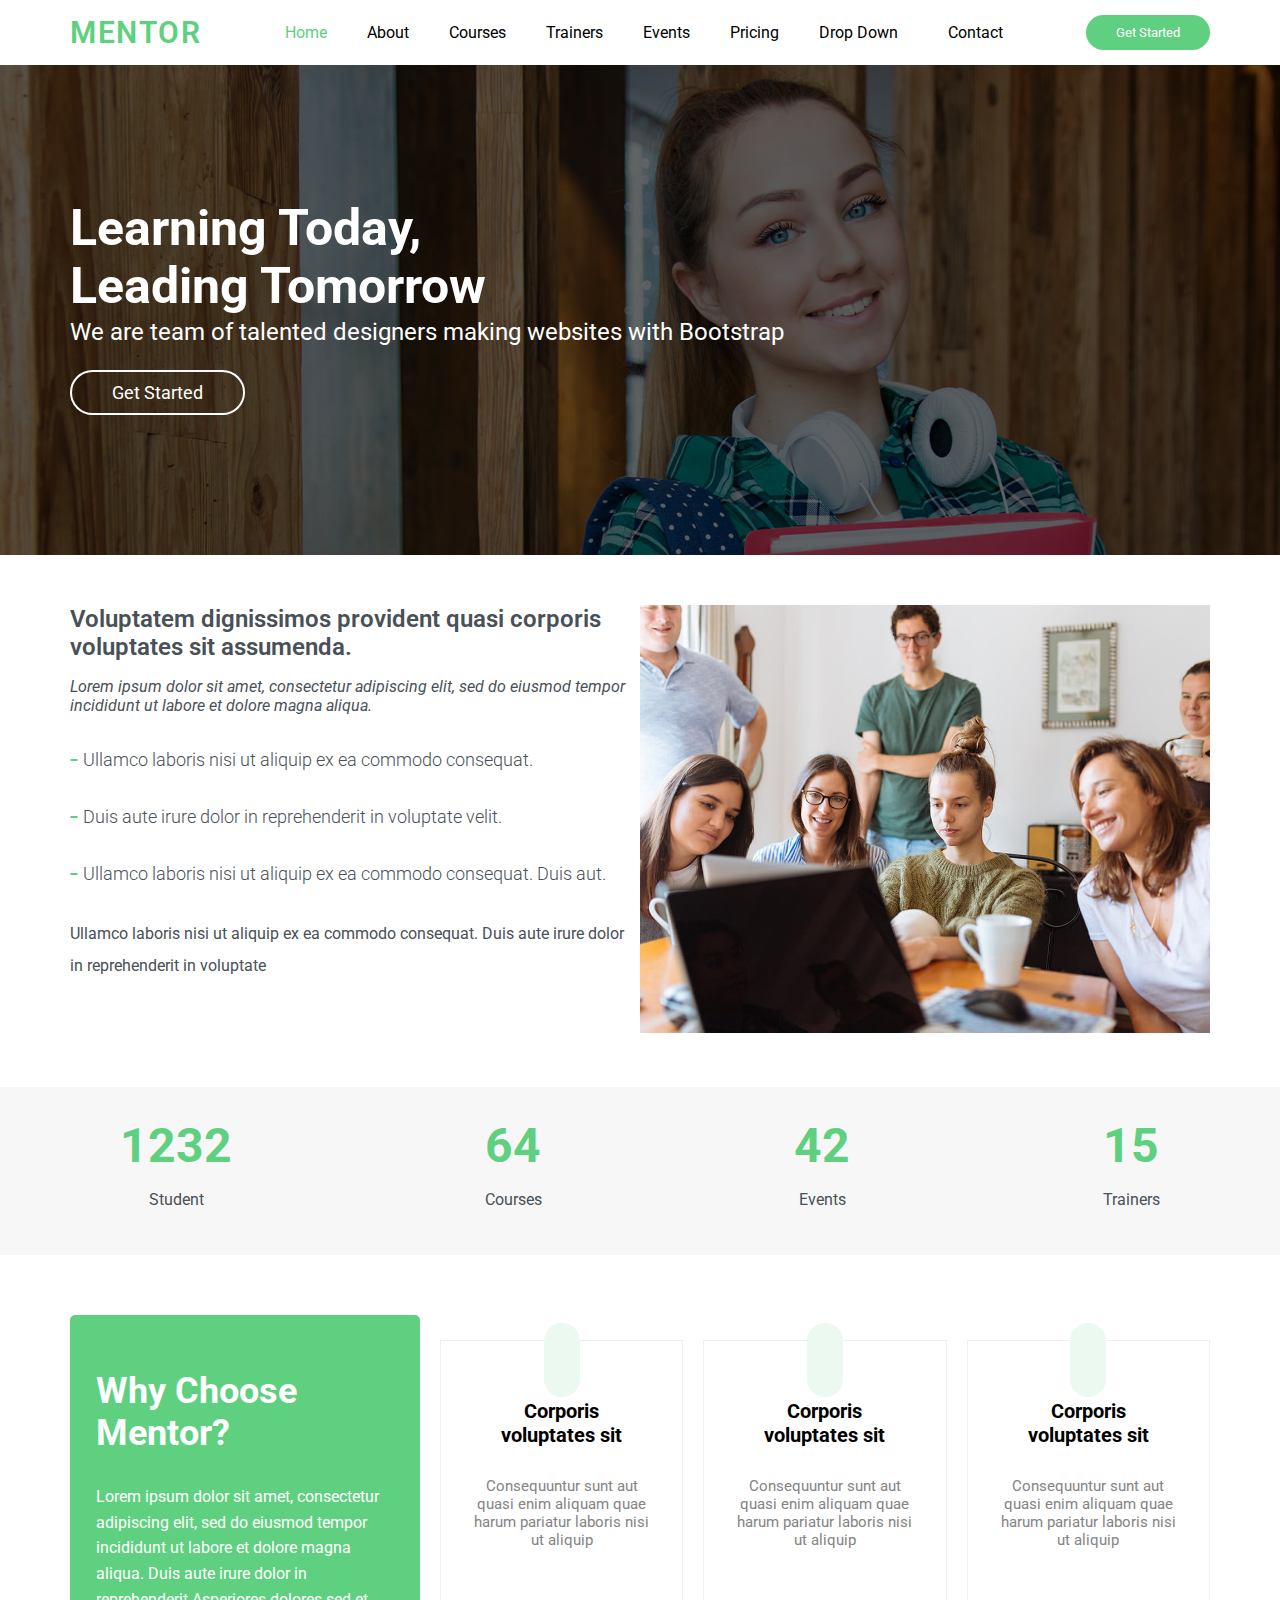
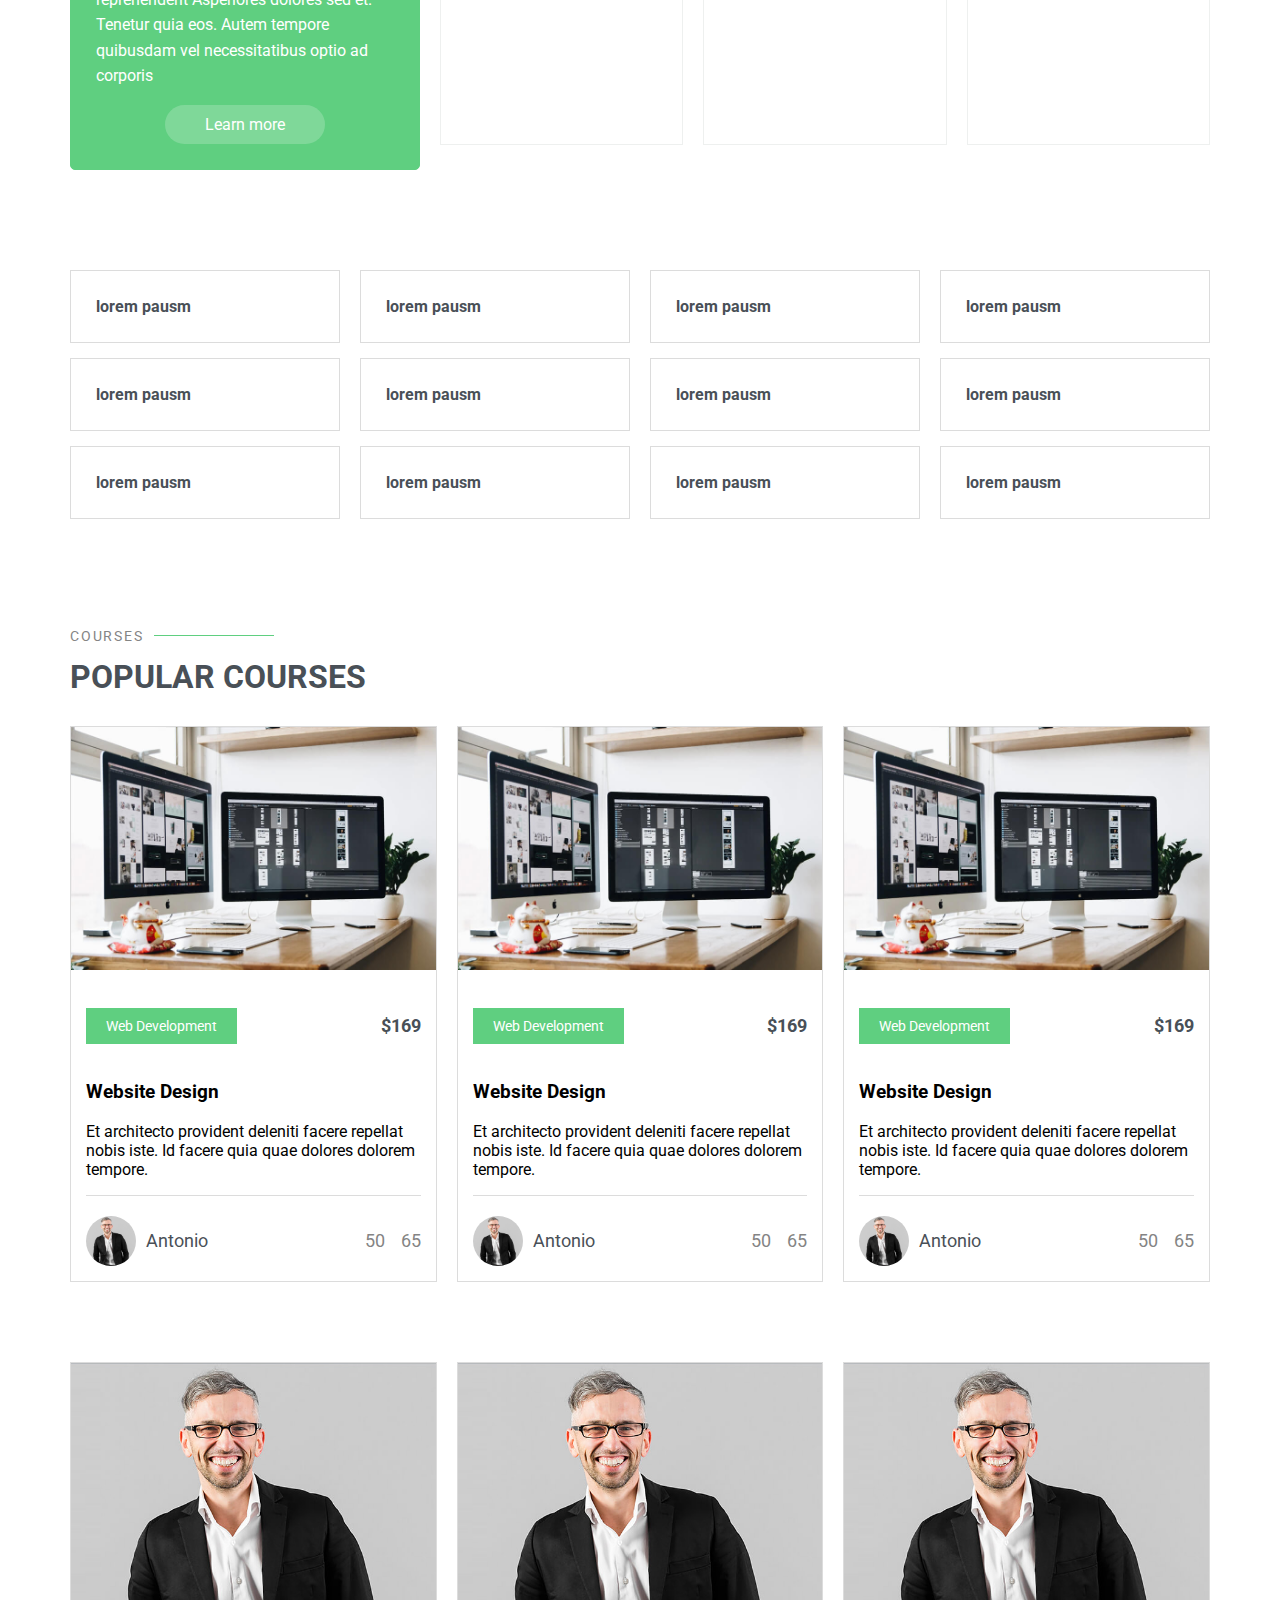
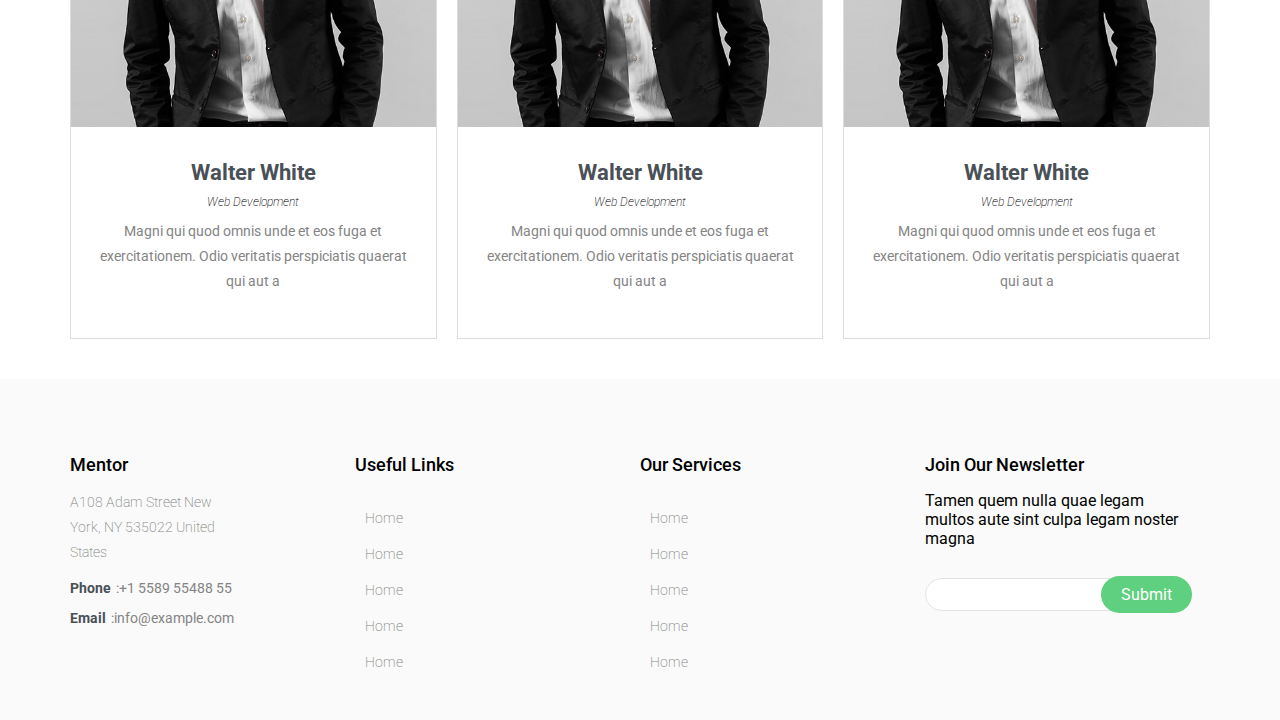
<file: index.html>
<!DOCTYPE html>
<html lang="en">
  <head>
    <link rel="preconnect" href="https://fonts.googleapis.com" />
    <link rel="preconnect" href="https://fonts.gstatic.com" crossorigin />
    <link
      href="https://fonts.googleapis.com/css2?family=Roboto:wght@300;400;500;700;900&family=Rubik:ital,wght@0,300;0,400;0,500;0,600;0,700;1,300;1,400;1,500;1,600;1,700&display=swap"
      rel="stylesheet"
    />
    <link
      rel="stylesheet"
      href="https://cdnjs.cloudflare.com/ajax/libs/font-awesome/6.4.0/css/all.min.css"
      integrity="sha512-iecdLmaskl7CVkqkXNQ/ZH/XLlvWZOJyj7Yy7tcenmpD1ypASozpmT/E0iPtmFIB46ZmdtAc9eNBvH0H/ZpiBw=="
      crossorigin="anonymous"
      referrerpolicy="no-referrer"
    />
    <meta charset="UTF-8" />
    <meta name="viewport" content="width=device-width, initial-scale=1.0" />
    <title>Document</title>
    <link rel="stylesheet" href="style.css" />
  </head>
  <body>
    <header>
      <div class="container">
        <a class="logo-nav" href="#">MENTOR</a>
        <div class="navbar">
          <ul class="list-nav">
            <li><a class="active" href="index.html">home</a></li>
            <li><a href="about.html">about</a></li>
            <li><a href="courses.html">courses</a></li>
            <li><a href="trainers.html">Trainers</a></li>
            <li><a href="events.html">Events</a></li>
            <li><a href="priceing.html">pricing</a></li>
            <li>
              <a href="#">drop down<i class="fa-solid fa-chevron-down"></i> </a>
              <div class="sup-menw">
                <ul>
                  <li><a href="">drop down 1 </a></li>
                  <li><a href="">drop down 2 </a></li>
                  <li><a href="">drop down 3 </a></li>
                  <li><a href="">drop down 4 </a></li>
                  <li><a href="">drop down 5 </a></li>
                </ul>
              </div>
            </li>
            <li><a href="#">contact</a></li>
          </ul>
        </div>

        <button class="nav-btn">Get Started</button>
      </div>
    </header>

    <main>
      <section class="section-header">
        <div class="section-header-overlow">

        </div>
        <!-- <img class="img-sec" src="./hero-bg.jpg" alt=""> -->
        <div class="sec-info">
          <div class="container">
            <h1 class="sec-head">Learning Today, Leading Tomorrow</h1>
            <p class="sec-text">
              We are team of talented designers making websites with Bootstrap
            </p>
            <!-- <button class="sec-btn">Get Started</button> -->
            <button class="sec-btn">get Started</button>
          </div>
        </div>
      </section>
      <section class="part-1">
        <div class="container">
          <div class="part-left">
            <h2>
              Voluptatem dignissimos provident quasi corporis voluptates sit
              assumenda.
            </h2>
            <p class="main-text">
              Lorem ipsum dolor sit amet, consectetur adipiscing elit, sed do
              eiusmod tempor incididunt ut labore et dolore magna aliqua.
            </p>

            <div class="icon-part">
              <span class="base-icon"><i class="fa-solid fa-check"></i></span>
              <p class="text-icon">
                Ullamco laboris nisi ut aliquip ex ea commodo consequat.
              </p>
            </div>
            <div class="icon-part">
              <span class="base-icon"><i class="fa-solid fa-check"></i></span>
              <p class="text-icon">
                Duis aute irure dolor in reprehenderit in voluptate velit.
              </p>
            </div>
            <div class="icon-part">
              <span class="base-icon"><i class="fa-solid fa-check"></i></span>
              <p class="text-icon">
                Ullamco laboris nisi ut aliquip ex ea commodo consequat. Duis
                aut.
              </p>
            </div>

            <p class="last-text">
              Ullamco laboris nisi ut aliquip ex ea commodo consequat. Duis aute
              irure dolor in reprehenderit in voluptate
            </p>
          </div>
          <div class="part-right">
            <img src="/about.jpg" alt="" />
          </div>
        </div>
      </section>
      <section class="part-2">
        <div class="container">
          <div class="about-part">
            <span class="info-part">1232</span>
            <p class="text-part2">Student</p>
          </div>
          <div class="about-part">
            <span class="info-part">64</span>
            <p class="text-part2">Courses</p>
          </div>
          <div class="about-part">
            <span class="info-part">42</span>
            <p class="text-part2">Events</p>
          </div>
          <div class="about-part">
            <span class="info-part">15 </span>
            <p class="text-part2">Trainers</p>
          </div>
        </div>
      </section>

      <section class="part-3">
        <div class="container">
          <div class="main-box">
            <h2>Why Choose Mentor?</h2>
            <p>
              Lorem ipsum dolor sit amet, consectetur adipiscing elit, sed do
              eiusmod tempor incididunt ut labore et dolore magna aliqua. Duis
              aute irure dolor in reprehenderit Asperiores dolores sed et.
              Tenetur quia eos. Autem tempore quibusdam vel necessitatibus optio
              ad corporis
            </p>
            <div class="link-box">
              <a href=""
                >Learn more
                <i class="fa-solid fa-angle-right"></i>
              </a>
            </div>
          </div>
          <div class="icon-box">
            <i class="fa-solid fa-book"></i>
            <h3>
              Corporis <br />
              voluptates sit
            </h3>
            <p>
              Consequuntur sunt aut quasi enim aliquam quae harum pariatur
              laboris nisi ut aliquip
            </p>
          </div>
          <div class="icon-box">
            <i class="fa-solid fa-book"></i>
            <h3>
              Corporis <br />
              voluptates sit
            </h3>
            <p>
              Consequuntur sunt aut quasi enim aliquam quae harum pariatur
              laboris nisi ut aliquip
            </p>
          </div>
          <div class="icon-box">
            <i class="fa-solid fa-book"></i>
            <h3>
              Corporis <br />
              voluptates sit
            </h3>
            <p>
              Consequuntur sunt aut quasi enim aliquam quae harum pariatur
              laboris nisi ut aliquip
            </p>
          </div>
        </div>
      </section>
      <section class="part-4">
        <div class="container">
          <div class="itmes-card">
            <div class="item-card">
              <i class="fa-solid fa-store"></i>
              <h3>lorem pausm</h3>
            </div>
            <div class="item-card">
              <i class="fa-solid fa-database"></i>
              <h3>lorem pausm</h3>
            </div>
            <div class="item-card">
              <i class="fa-solid fa-anchor"></i>
              <h3>lorem pausm</h3>
            </div>
          </div>

          <div class="itmes-card">
            <div class="item-card">
              <i class="fa-solid fa-chart-column"></i>
              <h3>lorem pausm</h3>
            </div>
            <div class="item-card">
              <i class="fa-regular fa-circle-dot"></i>
              <h3>lorem pausm</h3>
            </div>
            <div class="item-card">
              <i class="fa-solid fa-store"></i>
              <h3>lorem pausm</h3>
            </div>
          </div>

          <div class="itmes-card">
            <div class="item-card">
              <i class="fa-solid fa-calendar-week"></i>
              <h3>lorem pausm</h3>
            </div>
            <div class="item-card">
              <i class="fa-solid fa-calendar-week"></i>
              <h3>lorem pausm</h3>
            </div>
            <div class="item-card">
              <i class="fa-solid fa-suitcase-rolling"></i>
              <h3>lorem pausm</h3>
            </div>
          </div>

          <div class="itmes-card">
            <div class="item-card">
              <i class="fa-solid fa-store"></i>
              <h3>lorem pausm</h3>
            </div>
            <div class="item-card">
              <i class="fa-solid fa-store"></i>
              <h3>lorem pausm</h3>
            </div>
            <div class="item-card">
              <i class="fa-solid fa-store"></i>
              <h3>lorem pausm</h3>
            </div>
          </div>
        </div>
      </section>
      <section class="part-5">
        <div class="container">
          <div class="section-titel">
            <p>COURSES</p>
            <h2>POPULAR COURSES</h2>
          </div>
          <div class="corsers-card">
            <div class="cours-info">
              <div class="imgs-card">
                <img src="/course-1.jpg" alt="" />
              </div>
              <div class="abut-cours">
                <div class="course-item">
                  <h4>Web Development</h4>
                  <p>$169</p>
                </div>
                <h3>Website Design</h3>
                <p>
                  Et architecto provident deleniti facere repellat nobis iste.
                  Id facere quia quae dolores dolorem tempore.
                </p>
                <div class="trainer-info">
                  <div class="tpn-about">
                    <img src="/trainer-1.jpg" alt="" />
                    <span>Antonio</span>
                  </div>
                  <div class="tpn-num">
                    <i class="fa-regular fa-user"></i>50
                    <i class="fa-regular fa-heart"></i>65
                  </div>
                </div>
              </div>
            </div>
            <div class="cours-info">
              <div class="imgs-card">
                <img src="/course-1.jpg" alt="" />
              </div>
              <div class="abut-cours">
                <div class="course-item">
                  <h4>Web Development</h4>
                  <p>$169</p>
                </div>
                <h3>Website Design</h3>
                <p>
                  Et architecto provident deleniti facere repellat nobis iste.
                  Id facere quia quae dolores dolorem tempore.
                </p>
                <div class="trainer-info">
                  <div class="tpn-about">
                    <img src="/trainer-1.jpg" alt="" />
                    <span>Antonio</span>
                  </div>
                  <div class="tpn-num">
                    <i class="fa-regular fa-user"></i>50
                    <i class="fa-regular fa-heart"></i>65
                  </div>
                </div>
              </div>
            </div>
            <div class="cours-info">
              <div class="imgs-card">
                <img src="/course-1.jpg" alt="" />
              </div>
              <div class="abut-cours">
                <div class="course-item">
                  <h4>Web Development</h4>
                  <p>$169</p>
                </div>
                <h3>Website Design</h3>
                <p>
                  Et architecto provident deleniti facere repellat nobis iste.
                  Id facere quia quae dolores dolorem tempore.
                </p>
                <div class="trainer-info">
                  <div class="tpn-about">
                    <img src="/trainer-1.jpg" alt="" />
                    <span>Antonio</span>
                  </div>
                  <div class="tpn-num">
                    <i class="fa-regular fa-user"></i>50
                    <i class="fa-regular fa-heart"></i>65
                  </div>
                </div>
              </div>
            </div>
          </div>
        </div>
      </section>
      <section class="part-6">
        <div class="container">
          <div class="name">
            <img src="/trainer-1 (1).jpg" alt="" />
            <div class="about-name">
              <h2>Walter White</h2>
              <h4>Web Development</h4>
              <p>
                Magni qui quod omnis unde et eos fuga et exercitationem. Odio
                veritatis perspiciatis quaerat qui aut a
              </p>
              <div class="icon-name">
                <a href=""><i class="fa-brands fa-facebook"></i></a>
                <a href=""><i class="fa-brands fa-twitter"></i></a>
                <a href=""><i class="fa-brands fa-instagram"></i></a>
                <a href=""><i class="fa-brands fa-linkedin"></i></a>
              </div>
            </div>
          </div>
          <div class="name">
            <img src="/trainer-1 (1).jpg" alt="" />
            <div class="about-name">
              <h2>Walter White</h2>
              <h4>Web Development</h4>
              <p>
                Magni qui quod omnis unde et eos fuga et exercitationem. Odio
                veritatis perspiciatis quaerat qui aut a
              </p>
              <div class="icon-name">
                <a href=""><i class="fa-brands fa-facebook"></i></a>
                <a href=""><i class="fa-brands fa-twitter"></i></a>
                <a href=""><i class="fa-brands fa-instagram"></i></a>
                <a href=""><i class="fa-brands fa-linkedin"></i></a>
              </div>
            </div>
          </div>
          <div class="name">
            <img src="/trainer-1 (1).jpg" alt="" />
            <div class="about-name">
              <h2>Walter White</h2>
              <h4>Web Development</h4>
              <p>
                Magni qui quod omnis unde et eos fuga et exercitationem. Odio
                veritatis perspiciatis quaerat qui aut a
              </p>
              <div class="icon-name">
                <a href=""><i class="fa-brands fa-facebook"></i></a>
                <a href=""><i class="fa-brands fa-twitter"></i></a>
                <a href=""><i class="fa-brands fa-instagram"></i></a>
                <a href=""><i class="fa-brands fa-linkedin"></i></a>
              </div>
            </div>
          </div>
        </div>
      </section>
      <section class="part-7">
        <div class="container">
          <div>
            <h2>Mentor</h2>
            <p class="Mentor">
              A108 Adam Street New York, NY 535022 United States
            </p>
            <p class="swap"><span>Phone</span>:+1 5589 55488 55</p>
            <p class="swap"><span>Email</span>:info@example.com</p>
          </div>
          <div class="Useful">
            <h2>Useful Links</h2>
            <a href="#"><i class="fa-solid fa-chevron-right"></i>Home</a>
            <a href="#"><i class="fa-solid fa-chevron-right"></i>Home</a>
            <a href="#"><i class="fa-solid fa-chevron-right"></i>Home</a>
            <a href="#"><i class="fa-solid fa-chevron-right"></i>Home</a>
            <a href="#"><i class="fa-solid fa-chevron-right"></i>Home</a>
          </div>
          <div class="Useful">
            <h2>Our Services</h2>
            <a href="#"><i class="fa-solid fa-chevron-right"></i>Home</a>
            <a href="#"><i class="fa-solid fa-chevron-right"></i>Home</a>
            <a href="#"><i class="fa-solid fa-chevron-right"></i>Home</a>
            <a href="#"><i class="fa-solid fa-chevron-right"></i>Home</a>
            <a href="#"><i class="fa-solid fa-chevron-right"></i>Home</a>
          </div>
          <div>
            <h2>Join Our Newsletter</h2>
            <p>
              Tamen quem nulla quae legam multos aute sint culpa legam noster
              magna
            </p>
            <div class="input-ser">
              <input class="em" type="email" />
              <input class="sb" type="submit" />
            </div>
          </div>
        </div>
      </section>
    </main>
  </body>
</html>
</file>
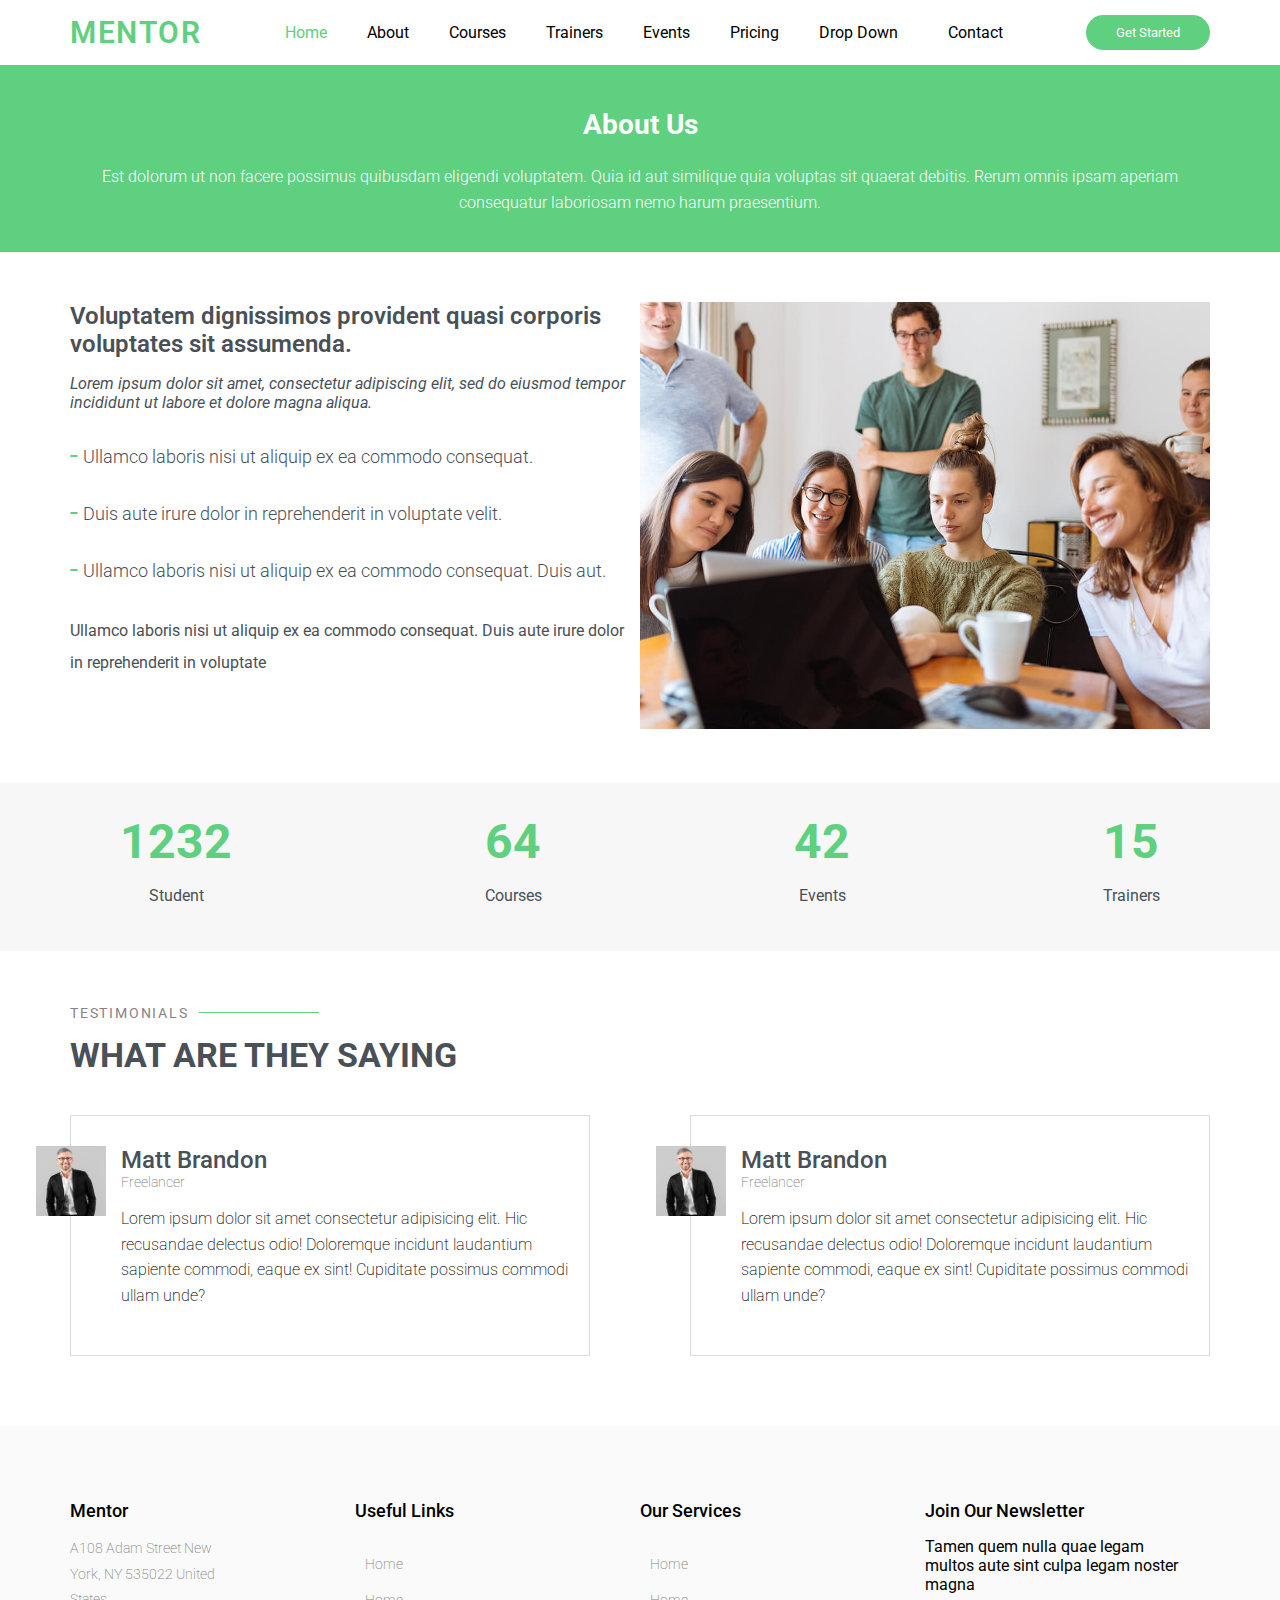
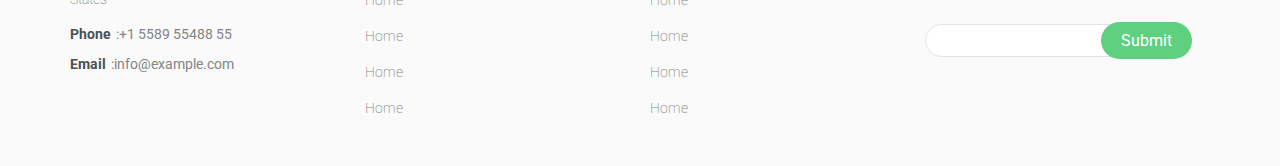
<file: about.html>
<!DOCTYPE html>
<html lang="en">
<head>
    <link rel="preconnect" href="https://fonts.googleapis.com">
    <link rel="preconnect" href="https://fonts.gstatic.com" crossorigin>
    <link href="https://fonts.googleapis.com/css2?family=Roboto:wght@300;400;500;700;900&family=Rubik:ital,wght@0,300;0,400;0,500;0,600;0,700;1,300;1,400;1,500;1,600;1,700&display=swap" rel="stylesheet">
    <link rel="stylesheet" href="https://cdnjs.cloudflare.com/ajax/libs/font-awesome/6.4.0/css/all.min.css" integrity="sha512-iecdLmaskl7CVkqkXNQ/ZH/XLlvWZOJyj7Yy7tcenmpD1ypASozpmT/E0iPtmFIB46ZmdtAc9eNBvH0H/ZpiBw==" crossorigin="anonymous" referrerpolicy="no-referrer" />
    <meta charset="UTF-8">
    <meta name="viewport" content="width=device-width, initial-scale=1.0">
    <title>Document</title>
    <link rel="stylesheet" href="style.css">
</head>
<body>
    
        
    <header> 
            
      <div class="container">
          <a class="logo-nav" href="#">MENTOR</a>
          <div class="navbar">
                  <ul class="list-nav">
                      <li><a class="active" href="index.html" >home</a></li>
                      <li><a href="about.html">about</a></li>
                      <li><a href="courses.html">courses</a></li>
                      <li><a href="trainers.html">Trainers</a></li>
                      <li><a href="events.html">Events</a></li>
                      <li><a href="priceing.html">pricing</a></li>
                      <li><a href="#">drop down<i class= "fa-solid fa-chevron-down"></i>
                      </a>
                          <div class="sup-menw">
                              <ul>
                                  <li><a href="">drop down 1  </a></li>
                                  <li><a href="">drop down 2  </a></li>
                                  <li><a href="">drop down 3  </a></li>
                                  <li><a href="">drop down 4  </a></li>
                                  <li><a href="">drop down 5 </a></li>
                                  
                                  
                              </ul>

                          </div>
                       </li>
                      <li><a href="#">contact</a></li>
                  </ul>
          </div>
                  
                  <button class="nav-btn">Get Started</button>
          
                  

      </div>
    </header>
    <div class="header-about">
        <div class="container">
            <h2>About Us
            </h2>
            <p>Est dolorum ut non facere possimus quibusdam eligendi voluptatem. Quia id aut similique quia voluptas sit quaerat debitis. Rerum omnis ipsam aperiam consequatur laboriosam nemo harum praesentium.
    
            </p>

        </div>
    </div>

    <section class="part-1">
        <div class="container">
            <div class="part-left">
                <h2>Voluptatem dignissimos provident quasi corporis voluptates sit assumenda.</h2>
                <p class="main-text">Lorem ipsum dolor sit amet, consectetur adipiscing elit, sed do eiusmod tempor incididunt ut labore et dolore magna aliqua.</p>
              
                <div class="icon-part">
                    <span class="base-icon"><i class="fa-solid fa-check"></i></span>
                    <p class="text-icon">Ullamco laboris nisi ut aliquip ex ea commodo consequat.</p>
                   
                </div>
                <div class="icon-part">
                    <span class="base-icon"><i class="fa-solid fa-check"></i></span>
                    <p class="text-icon">Duis aute irure dolor in reprehenderit in voluptate velit.</p>
                   
                </div>
                <div class="icon-part">
                    <span class="base-icon"><i class="fa-solid fa-check"></i></span>
                    <p class="text-icon">Ullamco laboris nisi ut aliquip ex ea commodo consequat. Duis aut.</p>
                   
                </div>
                
                <p class="last-text">Ullamco laboris nisi ut aliquip ex ea commodo consequat. Duis aute irure dolor in reprehenderit in voluptate</p>
            </div>
            <div class="part-right">
                <img src="/about.jpg" alt="">
            </div>

        </div>
        
       </section>
       <section class="part-2">
        <div class="container">
            <div class="about-part">
                <span class="info-part">1232</span>
                <p class="text-part2">Student</p>
            </div>
            <div class="about-part">
                <span class="info-part">64</span>
                <p class="text-part2">Courses</p>
            </div>
            <div class="about-part">
                <span class="info-part">42</span>
                <p class="text-part2">Events</p>
            </div>
            <div class="about-part">
                <span class="info-part">15
                </span>
                <p class="text-part2">Trainers</p>
            </div>
        </div>
        
        
       </section>
       <section class="what-they">
        <div class="container">
            <div class="section-titel">
                <p>TESTIMONIALS
                </p>
            <h2>WHAT ARE THEY SAYING
            </h2>
            </div>
            <div class="what-fx">
                <div>
                    <img src="/trainer-1.jpg" alt="">
                    <h2>Matt Brandon</h2>
                    <h4>Freelancer</h4>
                    <p>Lorem ipsum dolor sit amet consectetur adipisicing elit. Hic recusandae delectus odio! Doloremque incidunt laudantium sapiente commodi, eaque ex sint! Cupiditate possimus commodi ullam unde?</p>
                </div>
                <div>
                    <img src="/trainer-1.jpg" alt="">
                    <h2>Matt Brandon</h2>
                    <h4>Freelancer</h4>
                    <p>Lorem ipsum dolor sit amet consectetur adipisicing elit. Hic recusandae delectus odio! Doloremque incidunt laudantium sapiente commodi, eaque ex sint! Cupiditate possimus commodi ullam unde?</p>
                </div>
                
            </div>
        </div>

       </section>
       <section class="part-7">
        <div class="container">
            <div >
                <h2 >Mentor</h2>
                <p class="Mentor">A108 Adam Street
                    New York, NY 535022
                    United States</p>
                  <p class="swap"><span>Phone</span>:+1 5589 55488 55</p> 
                   <p class="swap"><span>Email</span>:info@example.com</p> 
            </div>
            <div class="Useful">
                <h2>Useful Links</h2>
                <a href="#"><i class="fa-solid fa-chevron-right"></i>Home</a>
                <a href="#"><i class="fa-solid fa-chevron-right"></i>Home</a>
                <a href="#"><i class="fa-solid fa-chevron-right"></i>Home</a>
                <a href="#"><i class="fa-solid fa-chevron-right"></i>Home</a>
                <a href="#"><i class="fa-solid fa-chevron-right"></i>Home</a>
                
            </div>
            <div class="Useful">
                <h2>Our Services</h2>
                <a href="#"><i class="fa-solid fa-chevron-right"></i>Home</a>
                <a href="#"><i class="fa-solid fa-chevron-right"></i>Home</a>
                <a href="#"><i class="fa-solid fa-chevron-right"></i>Home</a>
                <a href="#"><i class="fa-solid fa-chevron-right"></i>Home</a>
                <a href="#"><i class="fa-solid fa-chevron-right"></i>Home</a>
                
            </div>
            <div>
                <h2>Join Our Newsletter</h2>
                <p>Tamen quem nulla quae legam multos aute sint culpa legam noster magna</p>
                <div class="input-ser">
                    <input class="em" type="email">
                    <input class="sb" type="submit">

                </div>
                

            </div>
            
        </div>
        
       </section>
    </body>
</file>
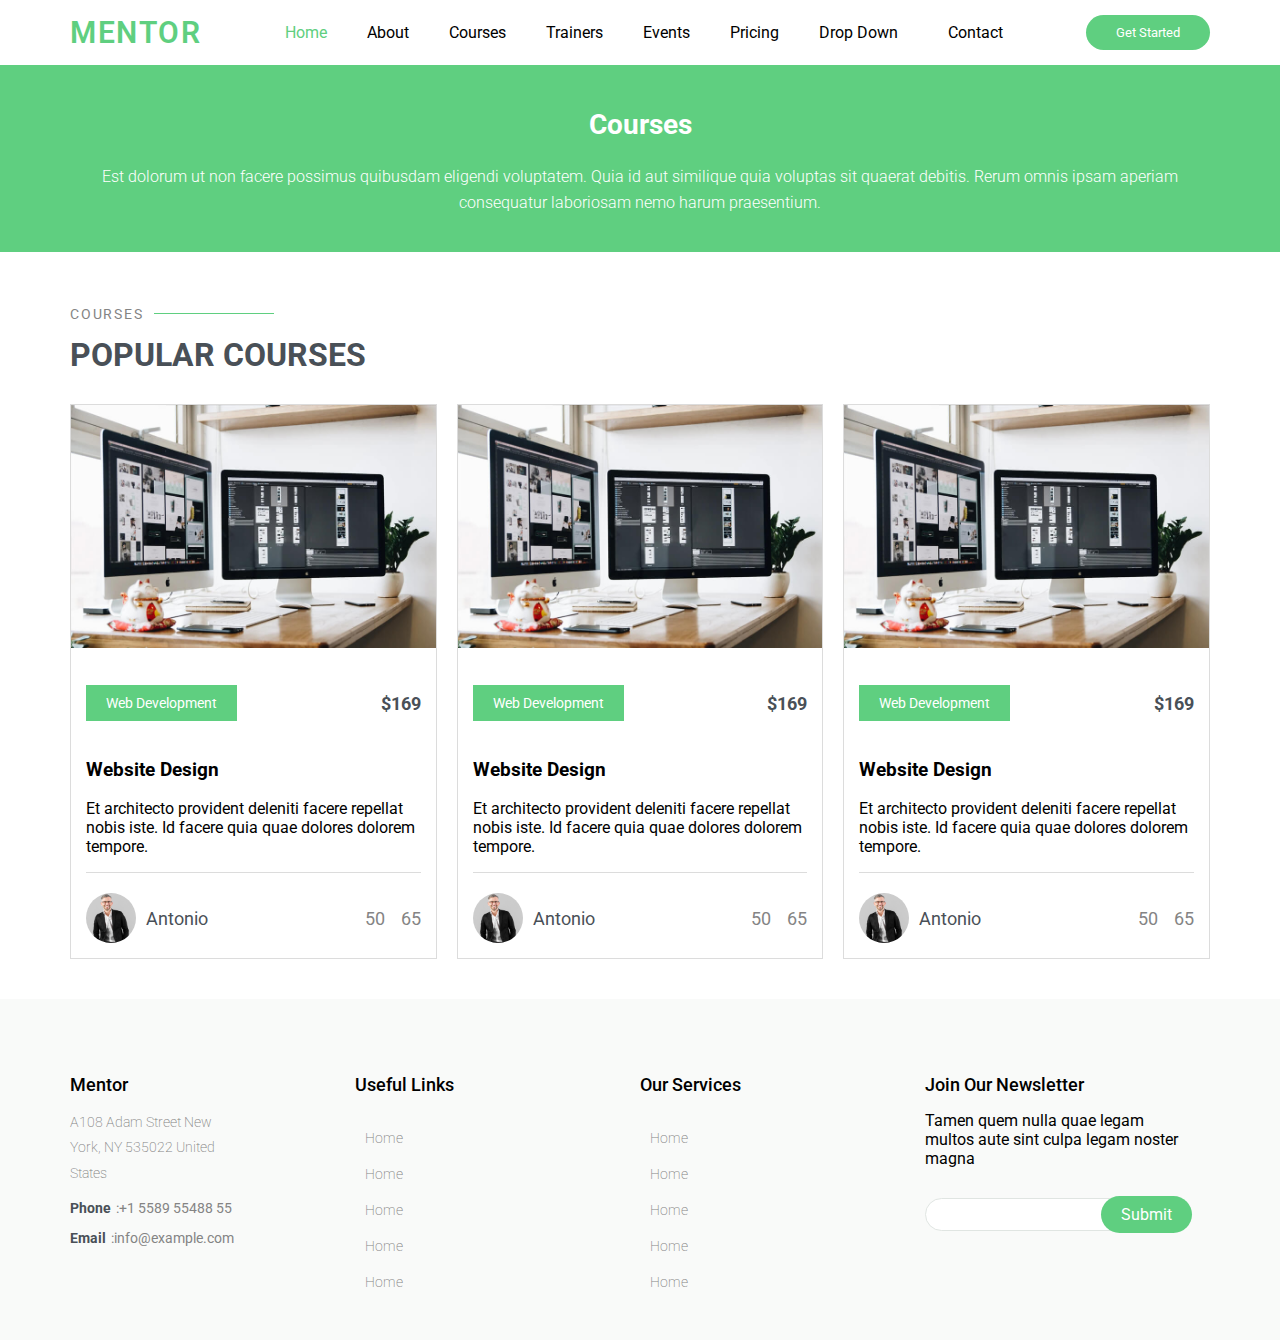
<file: courses.html>
<!DOCTYPE html>
<html lang="en">
<head>
    <link rel="preconnect" href="https://fonts.googleapis.com">
    <link rel="preconnect" href="https://fonts.gstatic.com" crossorigin>
    <link href="https://fonts.googleapis.com/css2?family=Roboto:wght@300;400;500;700;900&family=Rubik:ital,wght@0,300;0,400;0,500;0,600;0,700;1,300;1,400;1,500;1,600;1,700&display=swap" rel="stylesheet">
    <link rel="stylesheet" href="https://cdnjs.cloudflare.com/ajax/libs/font-awesome/6.4.0/css/all.min.css" integrity="sha512-iecdLmaskl7CVkqkXNQ/ZH/XLlvWZOJyj7Yy7tcenmpD1ypASozpmT/E0iPtmFIB46ZmdtAc9eNBvH0H/ZpiBw==" crossorigin="anonymous" referrerpolicy="no-referrer" />
    <meta charset="UTF-8">
    <meta name="viewport" content="width=device-width, initial-scale=1.0">
    <title>Document</title>
    <link rel="stylesheet" href="style.css">
</head>
<body>
    <header>
            
        <div class="container">
            <a class="logo-nav" href="#">MENTOR</a>
            <div class="navbar">
                    <ul class="list-nav">
                        <li><a class="active" href="index.html" >home</a></li>
                        <li><a href="about.html">about</a></li>
                        <li><a href="courses.html">courses</a></li>
                        <li><a href="trainers.html">Trainers</a></li>
                        <li><a href="events.html">Events</a></li>
                        <li><a href="priceing.html">pricing</a></li>
                        <li><a href="#">drop down<i class= "fa-solid fa-chevron-down"></i>
                        </a>
                            <div class="sup-menw">
                                <ul>
                                    <li><a href="">drop down 1  </a></li>
                                    <li><a href="">drop down 2  </a></li>
                                    <li><a href="">drop down 3  </a></li>
                                    <li><a href="">drop down 4  </a></li>
                                    <li><a href="">drop down 5 </a></li>
                                    
                                    
                                </ul>
  
                            </div>
                         </li>
                        <li><a href="#">contact</a></li>
                    </ul>
            </div>
                    
                    <button class="nav-btn">Get Started</button>
            
                    
  
        </div>
      </header>
      <div class="header-about">
        <div class="container">
            <h2>Courses
            </h2>
            <p>Est dolorum ut non facere possimus quibusdam eligendi voluptatem. Quia id aut similique quia voluptas sit quaerat debitis. Rerum omnis ipsam aperiam consequatur laboriosam nemo harum praesentium.
    
            </p>

        </div>
    </div>
    <section class="part-5">
        <div class="container">
            <div class="section-titel">
                <p>COURSES</p>
            <h2>POPULAR COURSES</h2>
            </div>
            <div class="corsers-card">
                <div class="cours-info">
                    <div class="imgs-card">
                        <img src="/course-1.jpg" alt="">
                    </div>
                    <div class="abut-cours">
                        <div class="course-item">
                            <h4>Web Development</h4>
                            <p>$169</p>
                        </div>
                        <h3 >Website Design</h3>
                        <p>Et architecto provident deleniti facere repellat nobis iste. Id facere quia quae dolores dolorem tempore.
                        </p>
                        <div class="trainer-info">
                            <div class="tpn-about">
                                <img src="/trainer-1.jpg" alt="">
                                <span>Antonio</span>
                            </div>
                            <div class="tpn-num">
                                <i class="fa-regular fa-user"></i>50
                                <i class="fa-regular fa-heart"></i>65
                            </div>
                        </div>
                    </div>
                    
                </div>
                <div class="cours-info">
                    <div class="imgs-card">
                        <img src="/course-1.jpg" alt="">
                    </div>
                    <div class="abut-cours">
                        <div class="course-item">
                            <h4>Web Development</h4>
                            <p>$169</p>
                        </div>
                        <h3 >Website Design</h3>
                        <p>Et architecto provident deleniti facere repellat nobis iste. Id facere quia quae dolores dolorem tempore.
                        </p>
                        <div class="trainer-info">
                            <div class="tpn-about">
                                <img src="/trainer-1.jpg" alt="">
                                <span>Antonio</span>
                            </div >
                            <div class="tpn-num">
                                <i class="fa-regular fa-user"></i>50
                                <i class="fa-regular fa-heart"></i>65
                            </div>
                        </div>
                    </div>
                    
                </div>
                <div class="cours-info">
                    <div class="imgs-card">
                        <img src="/course-1.jpg" alt="">
                    </div>
                    <div class="abut-cours">
                        <div class="course-item">
                            <h4>Web Development</h4>
                            <p>$169</p>
                        </div>
                        <h3 >Website Design</h3>
                        <p>Et architecto provident deleniti facere repellat nobis iste. Id facere quia quae dolores dolorem tempore.
                        </p>
                        <div class="trainer-info">
                            <div class="tpn-about">
                                <img src="/trainer-1.jpg" alt="">
                                <span>Antonio</span>
                            </div>
                            <div class="tpn-num" >
                                <i class="fa-regular fa-user"></i>50
                                <i class="fa-regular fa-heart"></i>65
                            </div>
                        </div>
                    </div>
                    
                </div>
                
                
                
                
                
            </div>

        </div>
       </section>
       <section class="part-7">
        <div class="container">
            <div >
                <h2 >Mentor</h2>
                <p class="Mentor">A108 Adam Street
                    New York, NY 535022
                    United States</p>
                  <p class="swap"><span>Phone</span>:+1 5589 55488 55</p> 
                   <p class="swap"><span>Email</span>:info@example.com</p> 
            </div>
            <div class="Useful">
                <h2>Useful Links</h2>
                <a href="#"><i class="fa-solid fa-chevron-right"></i>Home</a>
                <a href="#"><i class="fa-solid fa-chevron-right"></i>Home</a>
                <a href="#"><i class="fa-solid fa-chevron-right"></i>Home</a>
                <a href="#"><i class="fa-solid fa-chevron-right"></i>Home</a>
                <a href="#"><i class="fa-solid fa-chevron-right"></i>Home</a>
                
            </div>
            <div class="Useful">
                <h2>Our Services</h2>
                <a href="#"><i class="fa-solid fa-chevron-right"></i>Home</a>
                <a href="#"><i class="fa-solid fa-chevron-right"></i>Home</a>
                <a href="#"><i class="fa-solid fa-chevron-right"></i>Home</a>
                <a href="#"><i class="fa-solid fa-chevron-right"></i>Home</a>
                <a href="#"><i class="fa-solid fa-chevron-right"></i>Home</a>
                
            </div>
            <div>
                <h2>Join Our Newsletter</h2>
                <p>Tamen quem nulla quae legam multos aute sint culpa legam noster magna</p>
                <div class="input-ser">
                    <input class="em" type="email">
                    <input class="sb" type="submit">

                </div>
                

            </div>
            
        </div>
        
    </section>
</body>
</file>
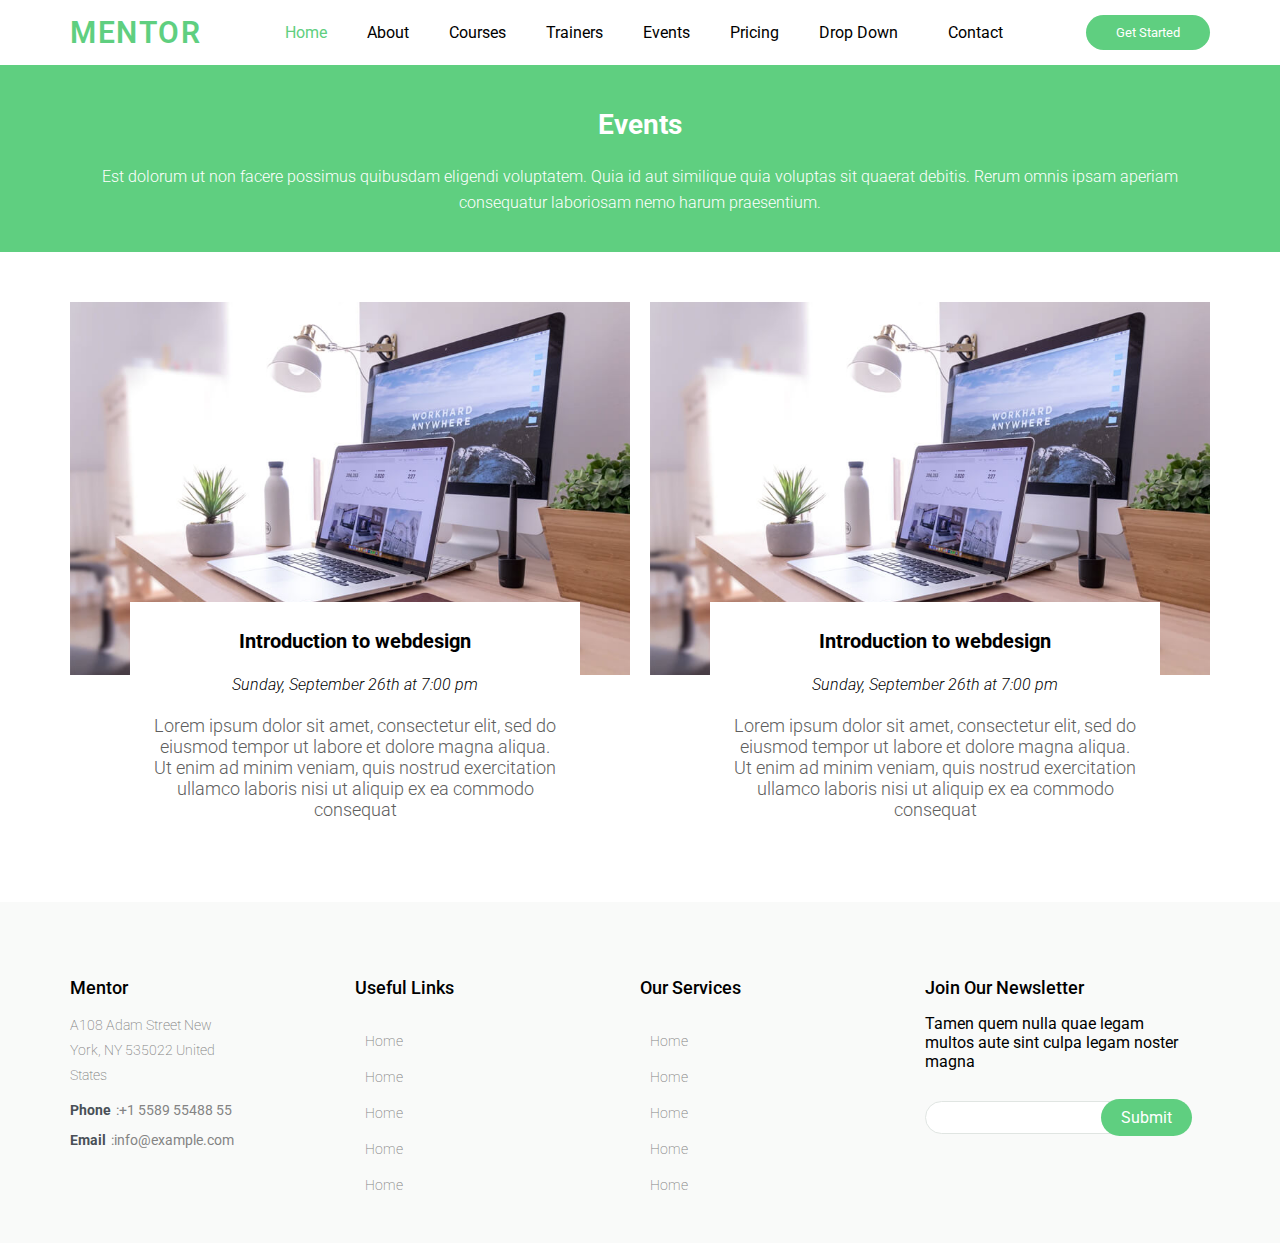
<file: events.html>
<!DOCTYPE html>
<html lang="en">
<head>
    <link rel="preconnect" href="https://fonts.googleapis.com">
    <link rel="preconnect" href="https://fonts.gstatic.com" crossorigin>
    <link href="https://fonts.googleapis.com/css2?family=Roboto:wght@300;400;500;700;900&family=Rubik:ital,wght@0,300;0,400;0,500;0,600;0,700;1,300;1,400;1,500;1,600;1,700&display=swap" rel="stylesheet">
    <link rel="stylesheet" href="https://cdnjs.cloudflare.com/ajax/libs/font-awesome/6.4.0/css/all.min.css" integrity="sha512-iecdLmaskl7CVkqkXNQ/ZH/XLlvWZOJyj7Yy7tcenmpD1ypASozpmT/E0iPtmFIB46ZmdtAc9eNBvH0H/ZpiBw==" crossorigin="anonymous" referrerpolicy="no-referrer" />
    <meta charset="UTF-8">
    <meta name="viewport" content="width=device-width, initial-scale=1.0">
    <title>Document</title>
    <link rel="stylesheet" href="style.css">
</head>
<body>
    <header>
              
        <div class="container">
            <a class="logo-nav" href="#">MENTOR</a>
            <div class="navbar">
                    <ul class="list-nav">
                        <li><a class="active" href="index.html">home</a></li>
                        <li><a href="about.html">about</a></li>
                        <li><a href="courses.html">courses</a></li>
                        <li><a href="trainers.html">Trainers</a></li>
                        <li><a href="events.html">Events</a></li>
                        <li><a href="priceing.html">pricing</a></li>
                        <li><a href="#">drop down<i class= "fa-solid fa-chevron-down"></i>
                        </a>
                            <div class="sup-menw">
                                <ul>
                                    <li><a href="">drop down 1  </a></li>
                                    <li><a href="">drop down 2  </a></li>
                                    <li><a href="">drop down 3  </a></li>
                                    <li><a href="">drop down 4  </a></li>
                                    <li><a href="">drop down 5 </a></li>
                                    
                                    
                                </ul>

                            </div>
                         </li>
                        <li><a href="#">contact</a></li>
                    </ul>
            </div>
                    
                    <button class="nav-btn">Get Started</button>
            
                    

        </div>
      </header> 
      <div class="header-about">
        <div class="container">
            <h2>Events

            </h2>
            <p>Est dolorum ut non facere possimus quibusdam eligendi voluptatem. Quia id aut similique quia voluptas sit quaerat debitis. Rerum omnis ipsam aperiam consequatur laboriosam nemo harum praesentium.
    
            </p>

        </div>
    </div>
    <div class="Events">
        <div class="container">
            <div class="poso">
                <div class="img-cardo">
                    <img src="/events-1.jpg" alt="">
                </div>
                <div class="info-events">
                    <h2>Introduction to webdesign</h2>
                    <h4>Sunday, September 26th at 7:00 pm
    
                    </h4>
                    <p>
                        Lorem ipsum dolor sit amet, consectetur elit, sed do eiusmod tempor ut labore et dolore magna aliqua. Ut enim ad minim veniam, quis nostrud exercitation ullamco laboris nisi ut aliquip ex ea commodo consequat
                    </p>
                </div>
            </div>
            <div class="poso">
                <div class="img-cardo">
                    <img src="/events-1.jpg" alt="">
                </div>
                <div class="info-events">
                    <h2>Introduction to webdesign</h2>
                    <h4>Sunday, September 26th at 7:00 pm
    
                    </h4>
                    <p>
                        Lorem ipsum dolor sit amet, consectetur elit, sed do eiusmod tempor ut labore et dolore magna aliqua. Ut enim ad minim veniam, quis nostrud exercitation ullamco laboris nisi ut aliquip ex ea commodo consequat
                    </p>
                </div>
            </div>

        </div>
       
        
    </div>
    <section class="part-7">
        <div class="container">
            <div >
                <h2 >Mentor</h2>
                <p class="Mentor">A108 Adam Street
                    New York, NY 535022
                    United States</p>
                  <p class="swap"><span>Phone</span>:+1 5589 55488 55</p> 
                   <p class="swap"><span>Email</span>:info@example.com</p> 
            </div>
            <div class="Useful">
                <h2>Useful Links</h2>
                <a href="#"><i class="fa-solid fa-chevron-right"></i>Home</a>
                <a href="#"><i class="fa-solid fa-chevron-right"></i>Home</a>
                <a href="#"><i class="fa-solid fa-chevron-right"></i>Home</a>
                <a href="#"><i class="fa-solid fa-chevron-right"></i>Home</a>
                <a href="#"><i class="fa-solid fa-chevron-right"></i>Home</a>
                
            </div>
            <div class="Useful">
                <h2>Our Services</h2>
                <a href="#"><i class="fa-solid fa-chevron-right"></i>Home</a>
                <a href="#"><i class="fa-solid fa-chevron-right"></i>Home</a>
                <a href="#"><i class="fa-solid fa-chevron-right"></i>Home</a>
                <a href="#"><i class="fa-solid fa-chevron-right"></i>Home</a>
                <a href="#"><i class="fa-solid fa-chevron-right"></i>Home</a>
                
            </div>
            <div>
                <h2>Join Our Newsletter</h2>
                <p>Tamen quem nulla quae legam multos aute sint culpa legam noster magna</p>
                <div class="input-ser">
                    <input class="em" type="email">
                    <input class="sb" type="submit">

                </div>
                

            </div>
            
        </div>
        
    </section>
</body>
</file>
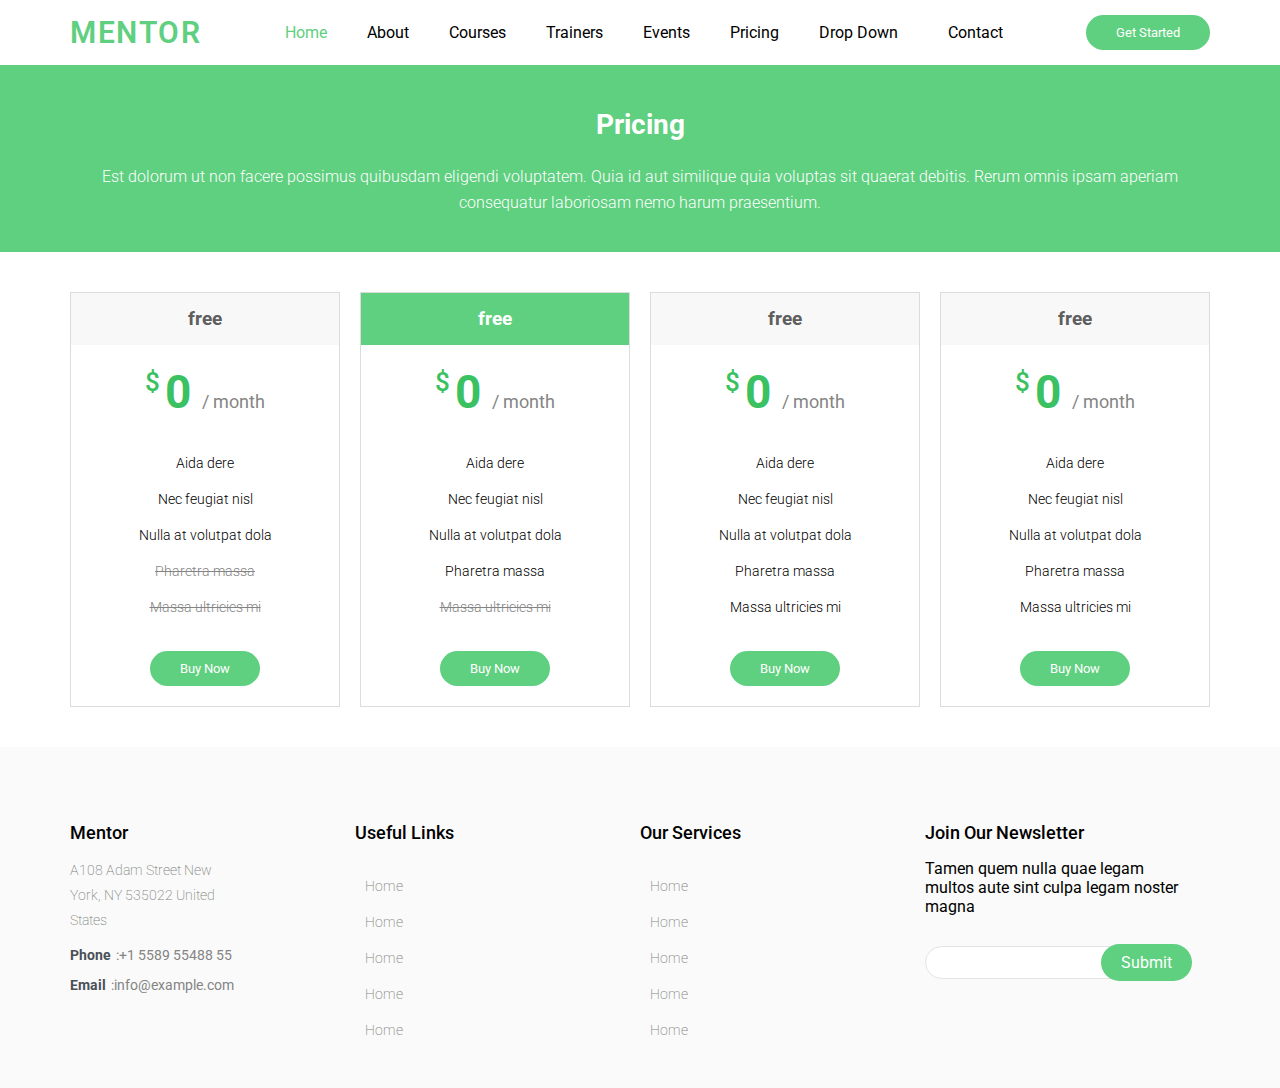
<file: priceing.html>
<!DOCTYPE html>
<html lang="en">
<head>
    <link rel="preconnect" href="https://fonts.googleapis.com">
    <link rel="preconnect" href="https://fonts.gstatic.com" crossorigin>
    <link href="https://fonts.googleapis.com/css2?family=Roboto:wght@300;400;500;700;900&family=Rubik:ital,wght@0,300;0,400;0,500;0,600;0,700;1,300;1,400;1,500;1,600;1,700&display=swap" rel="stylesheet">
    <link rel="stylesheet" href="https://cdnjs.cloudflare.com/ajax/libs/font-awesome/6.4.0/css/all.min.css" integrity="sha512-iecdLmaskl7CVkqkXNQ/ZH/XLlvWZOJyj7Yy7tcenmpD1ypASozpmT/E0iPtmFIB46ZmdtAc9eNBvH0H/ZpiBw==" crossorigin="anonymous" referrerpolicy="no-referrer" />
    <meta charset="UTF-8">
    <meta name="viewport" content="width=device-width, initial-scale=1.0">
    <title>Document</title>
    <link rel="stylesheet" href="style.css">
</head>
<body>
    <header>
            
        <div class="container">
            <a class="logo-nav" href="#">MENTOR</a>
            <div class="navbar">
                    <ul class="list-nav">
                        <li><a class="active" href="index.html" >home</a></li>
                        <li><a href="about.html">about</a></li>
                        <li><a href="courses.html">courses</a></li>
                        <li><a href="trainers.html">Trainers</a></li>
                        <li><a href="events.html">Events</a></li>
                        <li><a href="priceing.html">pricing</a></li>
                        <li><a href="#">drop down<i class= "fa-solid fa-chevron-down"></i>
                        </a>
                            <div class="sup-menw">
                                <ul>
                                    <li><a href="">drop down 1  </a></li>
                                    <li><a href="">drop down 2  </a></li>
                                    <li><a href="">drop down 3  </a></li>
                                    <li><a href="">drop down 4  </a></li>
                                    <li><a href="">drop down 5 </a></li>
                                    
                                    
                                </ul>
  
                            </div>
                         </li>
                        <li><a href="#">contact</a></li>
                    </ul>
            </div>
                    
                    <button class="nav-btn">Get Started</button>
            
                    
  
        </div>
      </header>
      <div class="header-about">
        <div class="container">
            <h2>Pricing
            </h2>
            <p>Est dolorum ut non facere possimus quibusdam eligendi voluptatem. Quia id aut similique quia voluptas sit quaerat debitis. Rerum omnis ipsam aperiam consequatur laboriosam nemo harum praesentium.
    
            </p>

        </div>
    </div>
    <div class="price"> <!--hazem-->
        <div class="container">
            <div class="box">
                <h3 class="free-to" >free</h3>
                <h4>
                    <sup>$</sup>0
                    <span>/ Month</span>
                </h4>
                <ul>
                    <li>Aida dere</li>
                    <li>Nec feugiat nisl
                    </li>
                    <li>Nulla at volutpat dola
                    </li>
                    <li class="na">Pharetra massa
                    </li>
                    <li class="na">Massa ultricies mi
                    </li>
                </ul>
                
                    <button class="price-btn">Buy Now</button>

                
                
            </div>
            <div class="box">
                <h3 class="title-box">free</h3>
                <h4>
                    <sup>$</sup>0
                    <span>/ Month</span>
                </h4>
                <ul>
                    <li>Aida dere</li>
                    <li>Nec feugiat nisl
                    </li>
                    <li>Nulla at volutpat dola
                    </li>
                    <li>Pharetra massa
                    </li>
                    <li class="na">Massa ultricies mi
                    </li>
                </ul>
                <button class="price-btn">Buy Now</button>
                
            </div>
            <div class="box">
                <h3 class="free-to">free</h3>
                <h4>
                    <sup>$</sup>0
                    <span>/ Month</span>
                </h4>
                <ul>
                    <li>Aida dere</li>
                    <li>Nec feugiat nisl
                    </li>
                    <li>Nulla at volutpat dola
                    </li>
                    <li>Pharetra massa
                    </li>
                    <li>Massa ultricies mi
                    </li>
                </ul>
                <button class="price-btn">Buy Now</button>
                

            </div>
            <div class="box">
                <h3 class="free-to">free</h3>
                <h4>
                    <sup>$</sup>0
                    <span>/ Month</span>
                </h4>
                <ul>
                    <li>Aida dere</li>
                    <li>Nec feugiat nisl
                    </li>
                    <li>Nulla at volutpat dola
                    </li>
                    <li>Pharetra massa
                    </li>
                    <li>Massa ultricies mi
                    </li>
                </ul>
                <button class="price-btn">Buy Now</button>

            </div>
        
        </div>
    </div>
    <section class="part-7">
        <div class="container">
            <div >
                <h2 >Mentor</h2>
                <p class="Mentor">A108 Adam Street
                    New York, NY 535022
                    United States</p>
                  <p class="swap"><span>Phone</span>:+1 5589 55488 55</p> 
                   <p class="swap"><span>Email</span>:info@example.com</p> 
            </div>
            <div class="Useful">
                <h2>Useful Links</h2>
                <a href="#"><i class="fa-solid fa-chevron-right"></i>Home</a>
                <a href="#"><i class="fa-solid fa-chevron-right"></i>Home</a>
                <a href="#"><i class="fa-solid fa-chevron-right"></i>Home</a>
                <a href="#"><i class="fa-solid fa-chevron-right"></i>Home</a>
                <a href="#"><i class="fa-solid fa-chevron-right"></i>Home</a>
                
            </div>
            <div class="Useful">
                <h2>Our Services</h2>
                <a href="#"><i class="fa-solid fa-chevron-right"></i>Home</a>
                <a href="#"><i class="fa-solid fa-chevron-right"></i>Home</a>
                <a href="#"><i class="fa-solid fa-chevron-right"></i>Home</a>
                <a href="#"><i class="fa-solid fa-chevron-right"></i>Home</a>
                <a href="#"><i class="fa-solid fa-chevron-right"></i>Home</a>
                
            </div>
            <div>
                <h2>Join Our Newsletter</h2>
                <p>Tamen quem nulla quae legam multos aute sint culpa legam noster magna</p>
                <div class="input-ser">
                    <input class="em" type="email">
                    <input class="sb" type="submit">

                </div>
                

            </div>
            
        </div>
        
       </section>
</body>
</file>
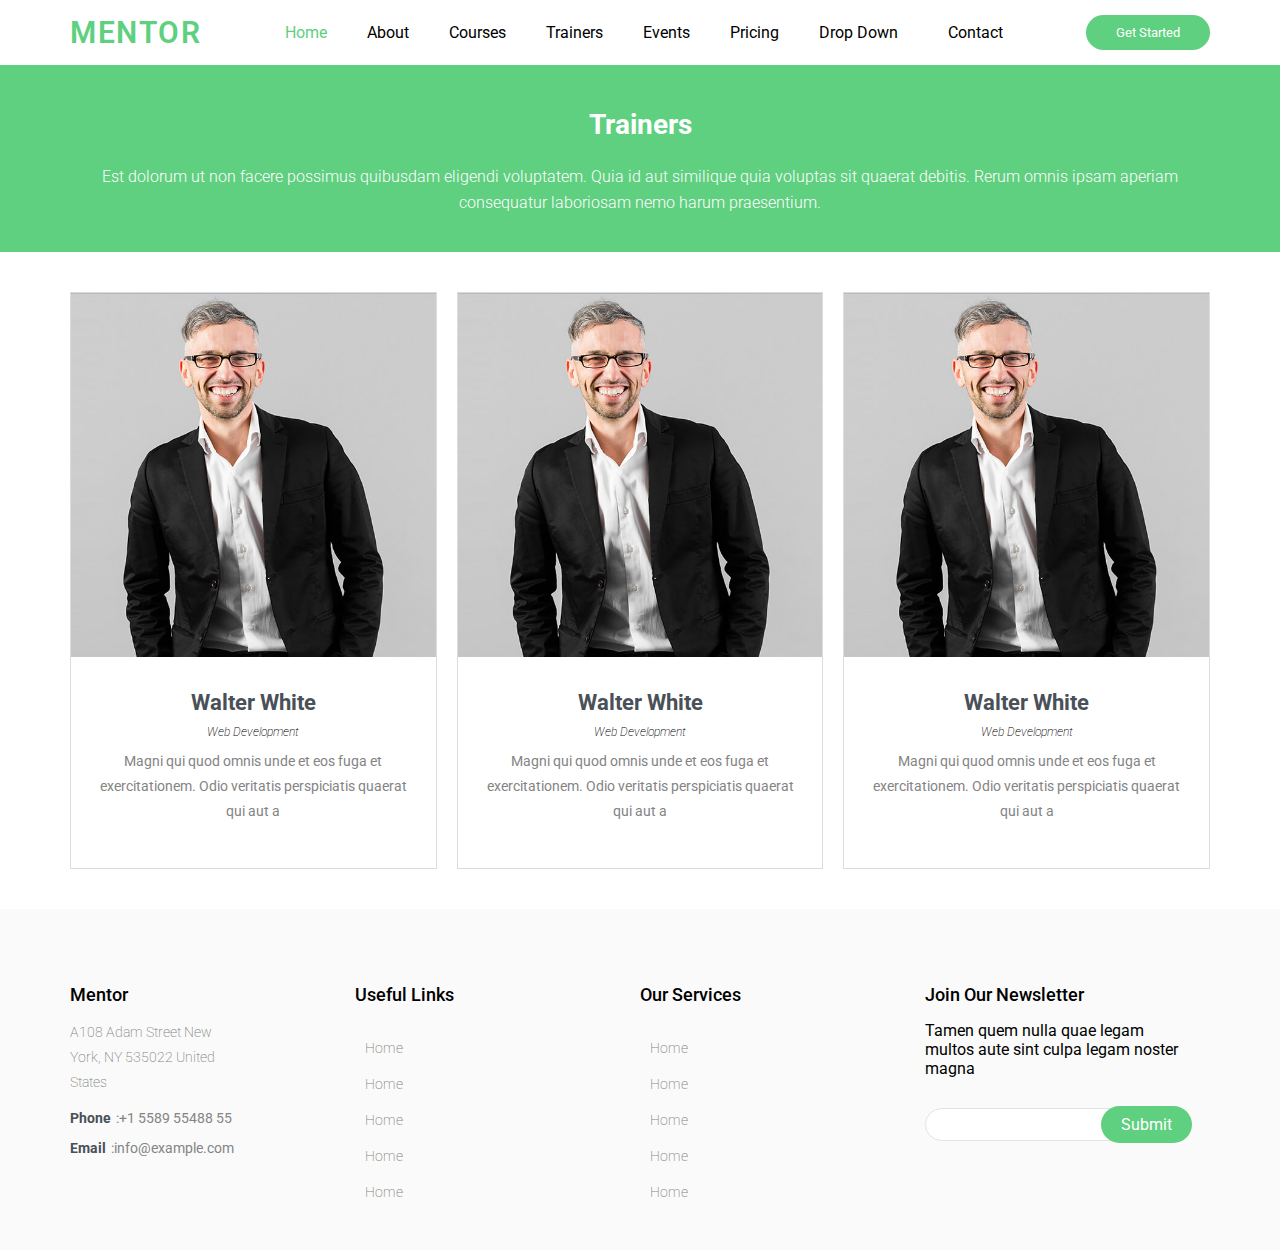
<file: trainers.html>
<!DOCTYPE html>
<html lang="en">
<head>
    <link rel="preconnect" href="https://fonts.googleapis.com">
    <link rel="preconnect" href="https://fonts.gstatic.com" crossorigin>
    <link href="https://fonts.googleapis.com/css2?family=Roboto:wght@300;400;500;700;900&family=Rubik:ital,wght@0,300;0,400;0,500;0,600;0,700;1,300;1,400;1,500;1,600;1,700&display=swap" rel="stylesheet">
    <link rel="stylesheet" href="https://cdnjs.cloudflare.com/ajax/libs/font-awesome/6.4.0/css/all.min.css" integrity="sha512-iecdLmaskl7CVkqkXNQ/ZH/XLlvWZOJyj7Yy7tcenmpD1ypASozpmT/E0iPtmFIB46ZmdtAc9eNBvH0H/ZpiBw==" crossorigin="anonymous" referrerpolicy="no-referrer" />
    <meta charset="UTF-8">
    <meta name="viewport" content="width=device-width, initial-scale=1.0">
    <title>Document</title>
    <link rel="stylesheet" href="style.css">
</head>
<body>
    <header>
            
        <div class="container">
            <a class="logo-nav" href="#">MENTOR</a>
            <div class="navbar">
                    <ul class="list-nav">
                        <li><a class="active" href="index.html" >home</a></li>
                        <li><a href="about.html">about</a></li>
                        <li><a href="courses.html">courses</a></li>
                        <li><a href="trainers.html">Trainers</a></li>
                        <li><a href="events.html">Events</a></li>
                        <li><a href="priceing.html">pricing</a></li>
                        <li><a href="#">drop down<i class= "fa-solid fa-chevron-down"></i>
                        </a>
                            <div class="sup-menw">
                                <ul>
                                    <li><a href="">drop down 1  </a></li>
                                    <li><a href="">drop down 2  </a></li>
                                    <li><a href="">drop down 3  </a></li>
                                    <li><a href="">drop down 4  </a></li>
                                    <li><a href="">drop down 5 </a></li>
                                    
                                    
                                </ul>
  
                            </div>
                         </li>
                        <li><a href="#">contact</a></li>
                    </ul>
            </div>
                    
                    <button class="nav-btn">Get Started</button>
            
                    
  
        </div>
      </header>
      <div class="header-about">
        <div class="container">
            <h2>Trainers
            </h2>
            <p>Est dolorum ut non facere possimus quibusdam eligendi voluptatem. Quia id aut similique quia voluptas sit quaerat debitis. Rerum omnis ipsam aperiam consequatur laboriosam nemo harum praesentium.
    
            </p>

        </div>
    </div>
    <section class="part-6">
        <div class="container">
            <div class="name">
                    <img src="/trainer-1 (1).jpg" alt="">
               <div class="about-name">
                <h2>Walter White</h2>
                <h4>Web Development</h4>
                <p>Magni qui quod omnis unde et eos fuga et exercitationem. Odio veritatis perspiciatis quaerat qui aut a</p>
                <div class="icon-name">
                    
                    <a href=""><i class="fa-brands fa-facebook"></i></a>
                   <a href=""><i class="fa-brands fa-twitter"></i></a> 
                    <a href=""><i class="fa-brands fa-instagram"></i></a>
                    <a href=""><i class="fa-brands fa-linkedin"></i></a>
                   </div>
               </div>
                
            </div>
            <div class="name">
                    <img src="/trainer-1 (1).jpg" alt="">
               <div class="about-name">
                <h2>Walter White</h2>
                <h4>Web Development</h4>
                <p>Magni qui quod omnis unde et eos fuga et exercitationem. Odio veritatis perspiciatis quaerat qui aut a</p>
                <div class="icon-name">
                    <a href=""><i class="fa-brands fa-facebook"></i></a>
                    <a href=""><i class="fa-brands fa-twitter"></i></a> 
                     <a href=""><i class="fa-brands fa-instagram"></i></a>
                     <a href=""><i class="fa-brands fa-linkedin"></i></a>
                   </div>
               </div>
                
            </div>
            <div class="name">
                    <img src="/trainer-1 (1).jpg" alt="">
               <div class="about-name">
                <h2>Walter White</h2>
                <h4>Web Development</h4>
                <p>Magni qui quod omnis unde et eos fuga et exercitationem. Odio veritatis perspiciatis quaerat qui aut a</p>
                <div class="icon-name">
                    <a href=""><i class="fa-brands fa-facebook"></i></a>
                    <a href=""><i class="fa-brands fa-twitter"></i></a> 
                     <a href=""><i class="fa-brands fa-instagram"></i></a>
                     <a href=""><i class="fa-brands fa-linkedin"></i></a>
                   </div>
               </div>
               
                
            </div>
        </div>
       </section>
       <section class="part-7">
        <div class="container">
            <div >
                <h2 >Mentor</h2>
                <p class="Mentor">A108 Adam Street
                    New York, NY 535022
                    United States</p>
                  <p class="swap"><span>Phone</span>:+1 5589 55488 55</p> 
                   <p class="swap"><span>Email</span>:info@example.com</p> 
            </div>
            <div class="Useful">
                <h2>Useful Links</h2>
                <a href="#"><i class="fa-solid fa-chevron-right"></i>Home</a>
                <a href="#"><i class="fa-solid fa-chevron-right"></i>Home</a>
                <a href="#"><i class="fa-solid fa-chevron-right"></i>Home</a>
                <a href="#"><i class="fa-solid fa-chevron-right"></i>Home</a>
                <a href="#"><i class="fa-solid fa-chevron-right"></i>Home</a>
                
            </div>
            <div class="Useful">
                <h2>Our Services</h2>
                <a href="#"><i class="fa-solid fa-chevron-right"></i>Home</a>
                <a href="#"><i class="fa-solid fa-chevron-right"></i>Home</a>
                <a href="#"><i class="fa-solid fa-chevron-right"></i>Home</a>
                <a href="#"><i class="fa-solid fa-chevron-right"></i>Home</a>
                <a href="#"><i class="fa-solid fa-chevron-right"></i>Home</a>
                
            </div>
            <div>
                <h2>Join Our Newsletter</h2>
                <p>Tamen quem nulla quae legam multos aute sint culpa legam noster magna</p>
                <div class="input-ser">
                    <input class="em" type="email">
                    <input class="sb" type="submit">

                </div>
                

            </div>
            
        </div>
        
       </section>
    
</body>
</file>
<file: style.css>
body{
    padding: 0;
    margin: 0;
    position: relative;
  }
  
  *{
    font-family: 'Roboto', sans-serif;
    box-sizing: border-box;
  }
  
  .container{
    max-width: 1140px; 
    margin: auto;
  }
  a{
    text-decoration: none;
  }

  header{
    padding: 15px 0;
    position: sticky;
    top: 0;
    right: 0;
    left: 0;
    background-color: white;
    z-index: 100;

    
    
  }


header .container{
    display: flex;
    justify-content: space-between;
    align-items: center;
    
    
    
    
}

 /* .container {
    display: flex;
    justify-content: space-between;
    flex-wrap: nowrap;
    align-items: center;
    background-color: white;
    position: fixed;
    
 } */


 .logo-nav{
    text-decoration: none;
    font-size: 30px;
    color: #5fcf80;
    font-weight: 600;
    letter-spacing: 1.6px;
 }


 .list-nav{
    display: flex;
    justify-content: space-between;
    align-items: center;
    margin: 0;
    padding: 0;
 }

 .list-nav li{
    padding: 0 10px;
    list-style: none;
    font-size: 16px;
    font-weight: 400;
    text-transform: capitalize;
    

 }
 .list-nav li a{
    color: black;
    padding: 0 10px;
 }

 .sup-menw{
    display: none;
 }
 .list-nav li:hover .sup-menw{
    position: absolute;
    display: flex;
    /* margin-top: 10px; */
    /* margin-left: -20px; */
    padding: 10px;
    margin-top: 5px;
    
    border: 2px solid white;
    /* transition: all 10s; */
    z-index: 1;
    background-color: white;
 }


 .list-nav li:hover .sup-menw ul li {
    margin: 10px 10px 10px -60px;
    
    
    
 }
 


.fa-chevron-down{
    font-size: 12px;
    font-weight: 400px;
    padding-left: 10px;
}
.sup-menw ul li a:hover{
    color: #5fcf80;
}


 .list-nav li a:hover{
    color: #5fcf80;
 }

 .list-nav li a.active{
    color: #5fcf80;
 }

 .nav-btn{
    background-color: #5fcf80;
    color: white;
    border: none;
    padding: 10px 30px;
    border-radius: 20px;
    cursor: pointer;
 }

 .nav-btn:hover{
    background-color: #3ac162;
 }


 .section-header {
    background-image:linear-gradient(rgba(0,0,0,0.6),rgba(0,0,0,0.6)),
     url("/hero-bg.jpg");
    background-size: 100%;
    background-repeat: no-repeat;
    width: 100%;
    height: 490px;
    
   
    background-position:  center top  ;
    position: relative
    

    
 }


 /* .section-header-overlow{
    position: absolute;
    top: 0;
    right: 0;
    left: 0;
    width: 100%;
    height: 100%;
    bottom: 0;
    background-color: rgba(0, 0, 0, 0.5);
    z-index: 10;

 } */
 /* .section-header::after{
    content: '';
    width: 100%;
    height: 490px;
    top: 0;
    left: 0;
    position: absolute;
    
    background-color: rgba(0, 0, 0, 0.5 );
 } */

 .sec-info .container{
    padding: 100px 0px;
    z-index: 11;
    position: relative;
    

 }

 .sec-head{

    font-size: 50px;
    max-width: 500px;
    letter-spacing: 1.8;
    color: white;
    
    
 }

 .sec-text{
    color: white;
    margin-top: -30px;
    font-size: 24px;
    letter-spacing: 1.6;
    
 }
 
 
.sec-btn{
    padding: 10px 40px;
    border: 2px solid white;
    
    color: white;
    border-radius: 30px;
    text-transform: capitalize;
    background: none;
    font-size: 18px;
    transition: 0.1s;
   
    
    
}

 .sec-btn:hover{
    background-color: #5fcf80;
    border: none;
 }


  button .sec-btnc{
    color: white;
    padding: 15px 40px;
    border-radius: 30px;
    font-size: 16px;
    border: 1px soild  white;
    
    
 }
 /* .sec-btn:hover{
    background-color: #5fcf80;
    font-size: 50px;
 } */

 /* .img-sec{
    width: 400pxpx;
    height: 400px;
 } */



 .part-1{
    padding: 50px 0;
 }

 .part-1 .container{
    display: flex;
    
    
 }

 .part-left{
    width: 50%;
 }


 .part-right{
    width: 50%;
 }


 .part-right img{
    width: 100%;
    height: auto;
 }

 .icon-part{
    display: flex;
    justify-content: flex-start;
    align-items: center;
    gap: 5px;
    
 }


 .base-icon{
    padding: 0px 3px;
    border: 1px solid;
    color: #5fcf80;
    border-radius: 20px;
}
 

.part-left h2{
    margin: 0;
    color: #495057;
    font-size: 24px;
    font-weight: 600;
}

.part-left .main-text{
    font-style: italic;
    color: #495057;
}

.text-icon{
    font-style: normal;
    font-size: 18px;
    font-weight: 300;
    color: #495057;
}

.last-text{
    line-height: 2;
    color: #495057;
}

.part-2{
background-color: #f6f7f6;
padding: 30px 0;
}

.part-2 .container{
    display: flex;
    justify-content: space-between;
    align-items: center;
    padding: 0 50px;
}

.info-part{
    color: #5fcf80;
    font-size: 48px;
    font-weight: bold;
}

.text-part2{
    color: #495057;
    text-align: center;
}



.part-3{
    padding: 60px 0;
}


.part-3 .container{
    display: grid;
    grid-template-columns: repeat(4,1fr);
    gap: 20px;
    justify-content: center;
    align-content: center;
    /* width: 100%; */
 
    
}


.main-box{
    padding: 25px ;
    width: 350px;
    background-color: #5fcf80;
    text-align: start;
    border: 1px solid #5fcf80;
    border-radius: 5px;

}

.main-box h2{
    font-size: 36px;
    font-weight: 700;
    color: white;
    letter-spacing: 1.8;

}

.main-box p{
    line-height: 1.6;
    color: white;
}

.icon-box{
margin-top: 25px;
margin-bottom: 25px;
align-items: stretch;
 /* width: 250px;
 height: 400px; */
border: 1px solid #eef0ef;
text-align: center;
}

.icon-box i{
    border: none;
    font-size: 32px;
    padding: 18px;
    color: #5fcf80;
    margin-top: 60px;
    background: #ecf9f0;
    border-radius: 50px
}


.icon-box h3{
    font-size: 20px;
    font-weight: 700;
    
    /* padding-top: 30px; */
}

.icon-box p{
    font-size: 15px;
    color: #848484;
    /* line-height: 2.2; */
    /* max-width: 200px; */
    padding: 10px 30px;
}


.link-box{
    text-align: center;

}

.link-box a{
    display: inline-block;
    padding: 10px 40px;
    border-radius: 20px;
    background-color: rgba(255, 255, 255, 0.2);
    text-decoration: none;
    color: white;
    
}

.link-box a:hover{
    
    background-color: white;
    color: #5fcf80
    
}





.part-4{
    padding: 40px 0;
}
.part-4 .container{
    display: grid;
    grid-template-columns: repeat(4 ,1fr);
    justify-content: space-between;
    align-items: center;
    gap: 20px;
}

.item-card{
    display: flex;
    justify-content: start;
    align-items: center;
    padding: 10px;
    border: 1px solid gainsboro;
     margin-bottom: 15px;
     
    
    
}
.item-card:hover{
    border-color: #5fcf80;
    
    
    
}


/* .items-card{
    width: 25%;
} */


.item-card i{
    padding-right: 15px;
    color: yellow;
    font-size: 28px;
}

.item-card h3{
    color: #495057;
    font-size: 16px;
    
}
.item-card h3:hover{
    color: #5fcf80;
}



.part-5{
    padding: 40px 0;
}

.section-titel{
    padding-bottom: 30px;
}


.section-titel p{
    display: inline-block;
    color: #848484;
    font-weight: 400;
    font-size: 14px;
    letter-spacing: 1.8px;
    position: relative;
    
}

.section-titel p::after{
    content: '';
    width: 120px;
    top: 7px;
    margin-left: 10px;
    border-top: 1px solid #5fcf80;
    position: absolute;
}



.section-titel h2{
    font-size: 32px;
    font-weight: bold;
    color: #495057;
    margin: 0;
}

.corsers-card{
    display: flex;
    gap: 20px;
}


.cours-info{
    border: 1px solid gainsboro;
}


.imgs-card img{
    max-width: 100%;
    height: auto;
}

.course-item{
    display: flex;
    justify-content: space-between;
    align-items: center;
    

}
.abut-cours{
    padding: 15px;
}

.course-item h4{
    padding: 10px 20px;
    
    background-color: #5fcf80;
    color: white;
    font-size: 14px;
    font-weight: 400;
}

.course-item p{
   
    font-weight: bold;
    color: #495057;
    font-size: 18px;
}


.trainer-info{
    display: flex;
    justify-content: space-between;
    align-items: center;
    border-top: 1px solid gainsboro;
    padding-top: 20px;
}


.trainer-info img{
    max-width: 50px;
    border-radius: 35px;
}


.tpn-about{
    display: flex;
    justify-content: center;
    align-items: center;
    
}

.tpn-about span{
    padding-left: 10px;
    color: #495057;
    font-size: 18px;
}

.tpn-num{
    display: flex;
    align-items: center;
    gap: 8px;
    color: #848484;
    font-size: 18px;
}



.part-6{
    padding: 40px 0;
}

.part-6 .container{
    display: flex;
    justify-content: center;
    align-items: center;
    gap: 20px;
}

.name{
    border: 1px solid gainsboro;
}

.name img{
    max-width: 100%;
    height: auto;
    margin-bottom: 10px;
}

.about-name{
    text-align: center;
    padding: 0 20px 30px 20px;
}


.about-name h2{
    color: #495057;
    font-size: 22px;
    margin-bottom: 10px;
}

.about-name h4{
    font-size: 12px;
    font-weight: 200;
    font-style: italic;
    margin: 0;
}


.about-name p{
    color: #848484;
    font-size: 14px;
    margin-top: 10px;
    line-height: 1.8;
}

.icon-name{
    display: flex;
    justify-content: center;
    align-items: center;
    gap: 10px;
}


.icon-name .fa-brands{
    font-size: 20px;
    color: #848484;
}


.icon-name .fa-brands:hover{
    color: #5fcf80;
}



.part-7{
    padding: 60px 0 30px 0;
    background-color: #f9faf9;
    
}

.part-7 .container{
    display: flex;
    /* justify-content: space-evenly; */
    
    /* align-items: center; */
}


.part-7 .container div{
    padding-right: 20px;
    margin-bottom: 20px;
    flex-basis: 25%;
}
.part-7 .container div h2{
    font-size: 18px;
    font-weight: 500;
}

.swap span{
    color: #495057;
    padding-right: 5px;
    font-weight: bolder;
}

.Useful{
    display: flex;
    flex-direction: column;
    gap: 20px;
}


.Useful a{
    color: #848484;
    font-size: 14px;
    font-weight: 200;
}

.Useful a:hover{
    color: #5fcf80;
}
.Useful a .fa-solid{
    color: #5fcf80;
    padding-right: 10px;
}

.Mentor{
    color: #848484;
    font-size: 14px;
    max-width: 150px;
    font-weight: 200;
    line-height: 1.8;
}

.swap{
    color: #848484;
    font-size: 14px;
}



.input-ser{
    margin-top: 30px;
    background: #fff;
    padding: 6px 10px;
    position: relative;
    border-radius: 50px;
    text-align: left;
    border: 1px solid #e0e5e2;
}


.em{
    border: 0;
    outline: none;
}
.sb{
    position: absolute;
    top: -3px;
    right: -3px;
    bottom: -3px;
    border: 0;
    background: none;
    font-size: 16px;
    padding: 0 20px 0 20px;
    background: #5fcf80;
    color: #fff;
    transition: 0.3s;
    border-radius: 50px;
}


.sb:hover{
    background-color: #3ac162;
}
/* about-sec */



.header-about{
    background-color: #5fcf80;
    padding: 20px 0;
    text-align: center;
    color: white;
}

.header-about h2{
    font-size: 28px;
    font-weight: bold;
    letter-spacing: 2.3;
}


.header-about p{
    font-size: 16px;
    font-weight: 300;
    line-height: 1.6;
}

.what-they{
    padding-bottom: 70px;
    
    
}

.what-they .section-titel{
    padding: 40px 0;
}

.what-they .section-titel h2 {
    font-size: 34px;
}

.what-fx{
    display: flex;
    justify-content: space-between;
    align-items: center;
    gap: 100px;
    
}


.what-fx >div{
    border: 1px solid gainsboro;
    padding: 30px 10px 30px 50px;
    position: relative;
}

.what-fx img{
    max-width: 70px;
    position: absolute;
    top: 30px;
    left: -35px;
    
}



.what-fx h2{
    font-size: 24px;
    font-weight: 500;
    color: #495057;
    margin: 0;    
}


.what-fx h4{
    color: #848484;
    font-size: 14px;
    font-weight: 200;
    margin: 0;
}


.what-fx p{
    font-size: medium;
    font-weight: 200;
    line-height: 1.6;
}




.Events .container{
    display: flex;
    justify-content: space-between;
    padding: 50px 0;
    gap: 20px;
    align-items: center;
    position: relative;
    /* background-color: red; */
    
    
}

.poso{
    position: relative;
    overflow: hidden; 
    height: 550px;    
}
.Events img{
    max-width: 100%;
    height: auto;
    background-size: cover;
    
}

.info-events{
    text-align: center;
    border: 1px solid white;
    width: 450px;
    position: absolute;
    top: 300px;
    right: 50px;
    z-index: 15;
    background-color: white;
    padding: 10px 20px;

    height: 500px;
}

.info-events h2{
    font-size: 20px;
    font-weight: bold;
}

.info-events h4{
    font-size: 16px;
    font-weight: 300;
    font-style: italic;
}


.info-events p{
    color: #5e5e5e;
    font-size: 18px;
    font-weight: 300;
}

.info-events:hover h2{
    color: #5fcf80;
    border-top: #3ac162;

}


.price .container{
    display: flex;
    gap: 20px;
    padding: 40px 0;
}


.price .box{
    flex-basis: 25%;
    border: 1px solid gainsboro;
    padding: 20px;
    text-align: center;
    height: 100%;
}

.title-box{
    padding: 15px 30px;
    
    margin: -20px -20px 20px -20px;
    background-color: #5fcf80;
    color: white;
}



.free-to{
    padding: 15px 30px;
    
    margin: -20px -20px 20px -20px;
    background-color: #f8f8f8;
    color: #5e5e5e;
    
}
.box sup{
    font-size: 26px;
    font-weight: 500;
    color: #3ac162;
    padding-right: 5px;
}

.box h4 span{
    font-size: 18px;
    font-weight: 400;
    color: #848484;
    text-transform: lowercase;
}

.box h4{
    font-size: 46px;
    font-weight: bold;
    color: #3ac162;
    margin: 0;
}

.box ul{
    list-style: none;
    padding: 10px 0;
}

.box ul li{
    padding: 10px 0;
    font-size: 14px;
    font-weight: 300;
}


.price-btn {
    background-color: #5fcf80;
    color: white;
    border: none;
    padding: 10px 30px;
    border-radius: 20px;
    cursor: pointer;
    transition: 0.2;
    
}
.price-btn:hover{
    background-color: #3ac162;
}


.na{
    text-decoration: line-through;
    color: #848484;
}


.loked{
    background-color: yellow;
    /* margin: -20px -20px 20px -20px; */


}
</file>
